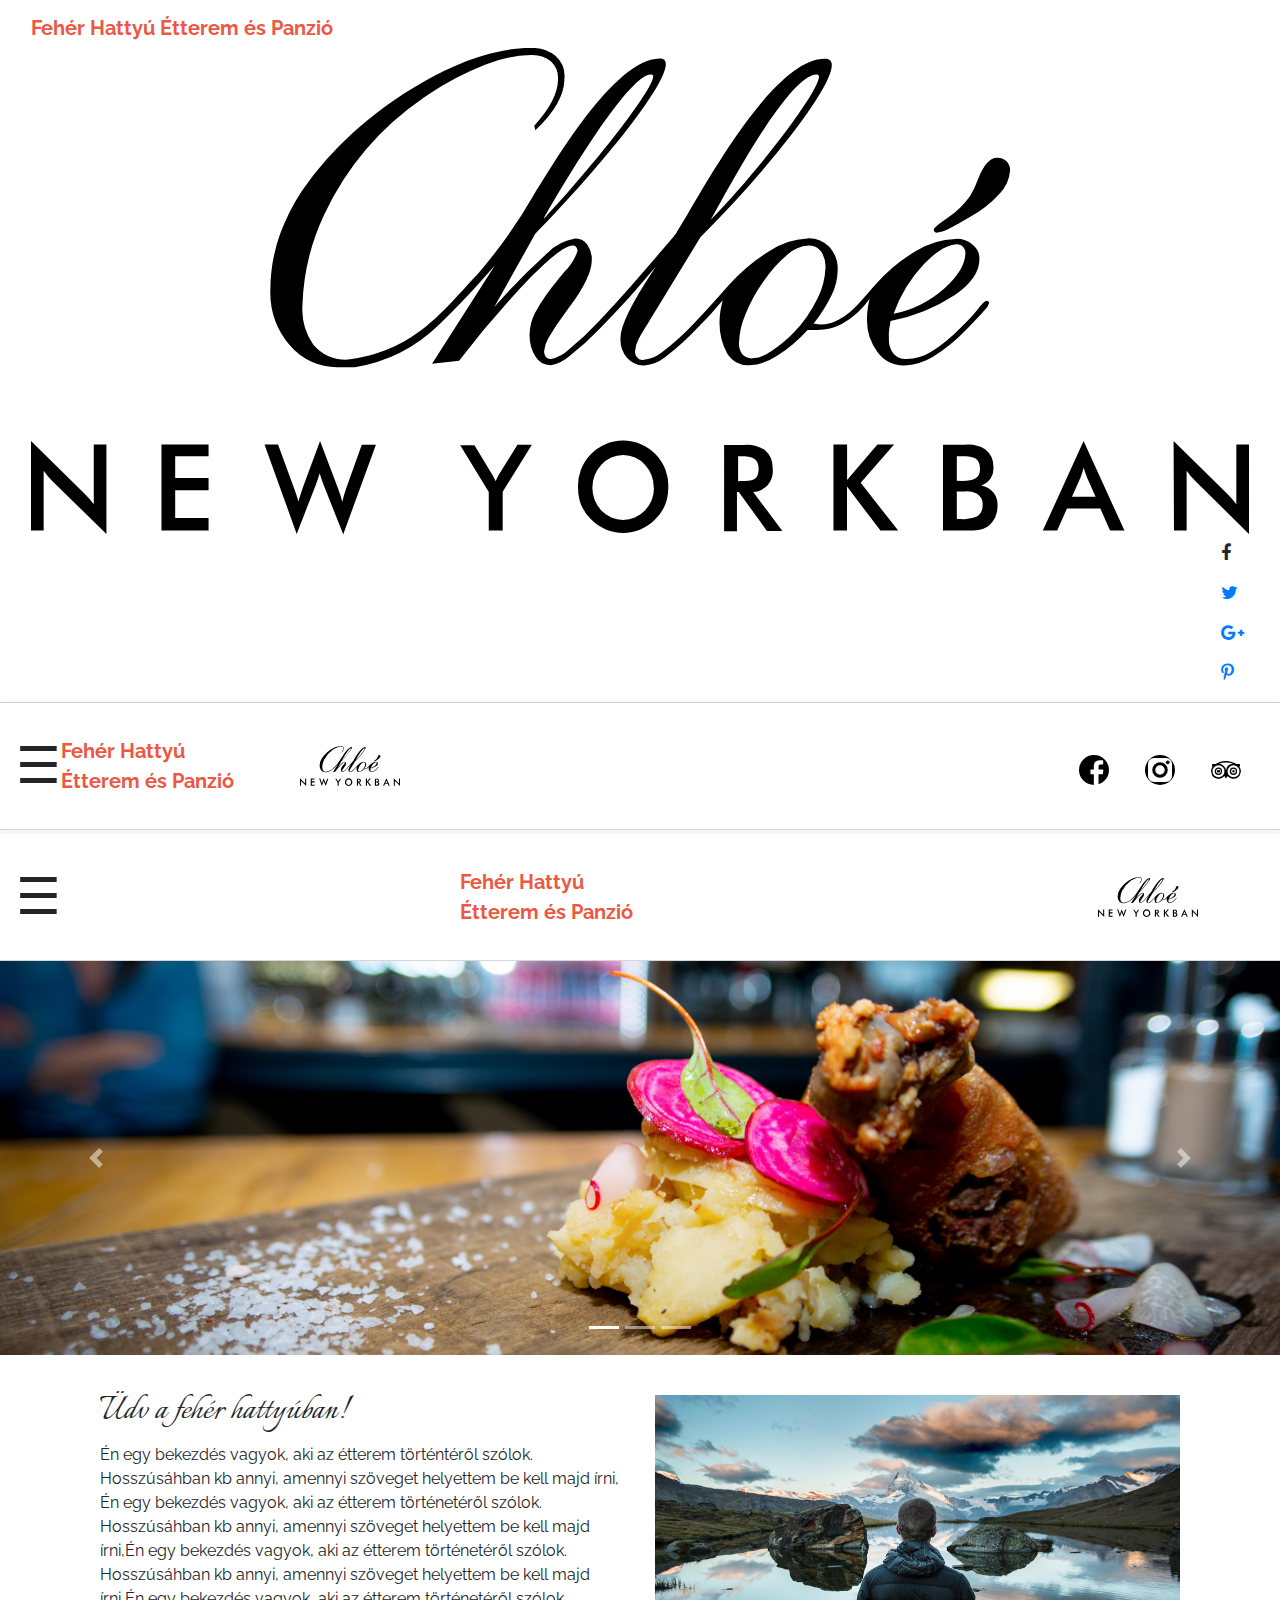
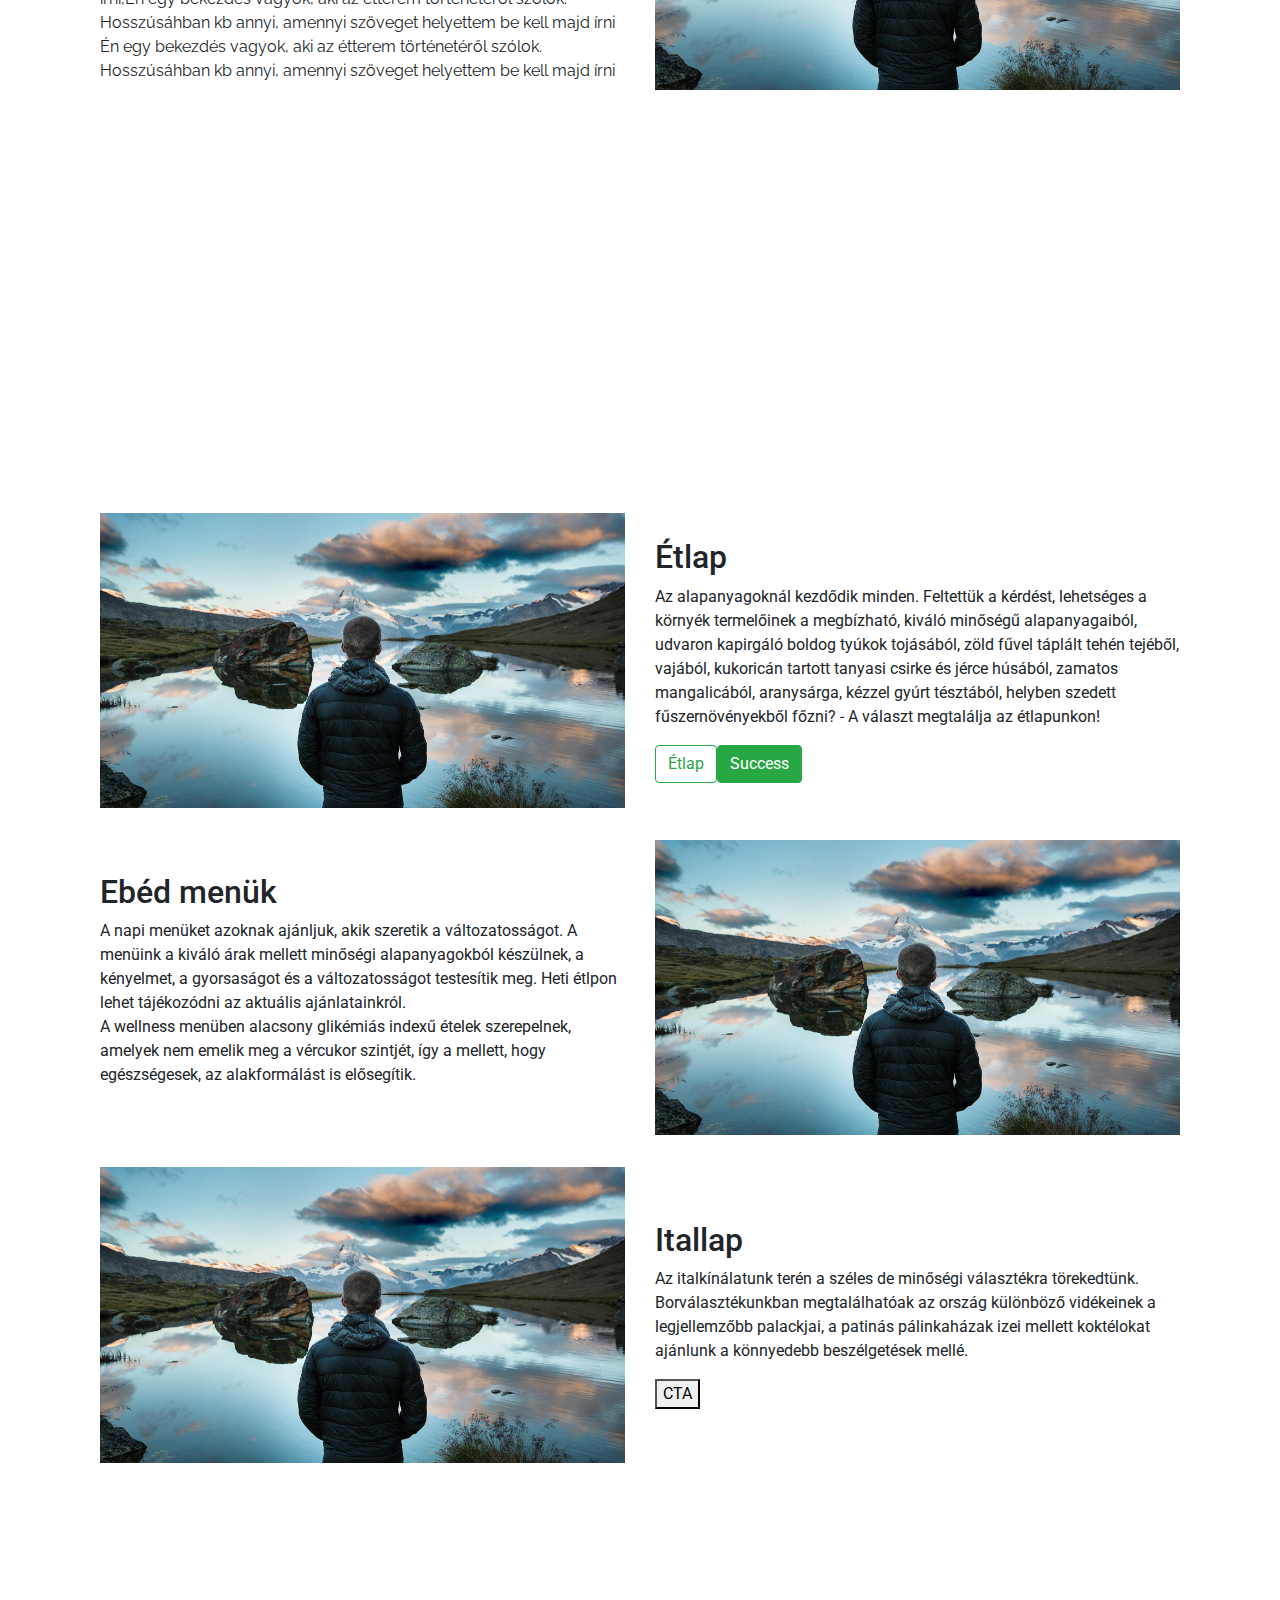
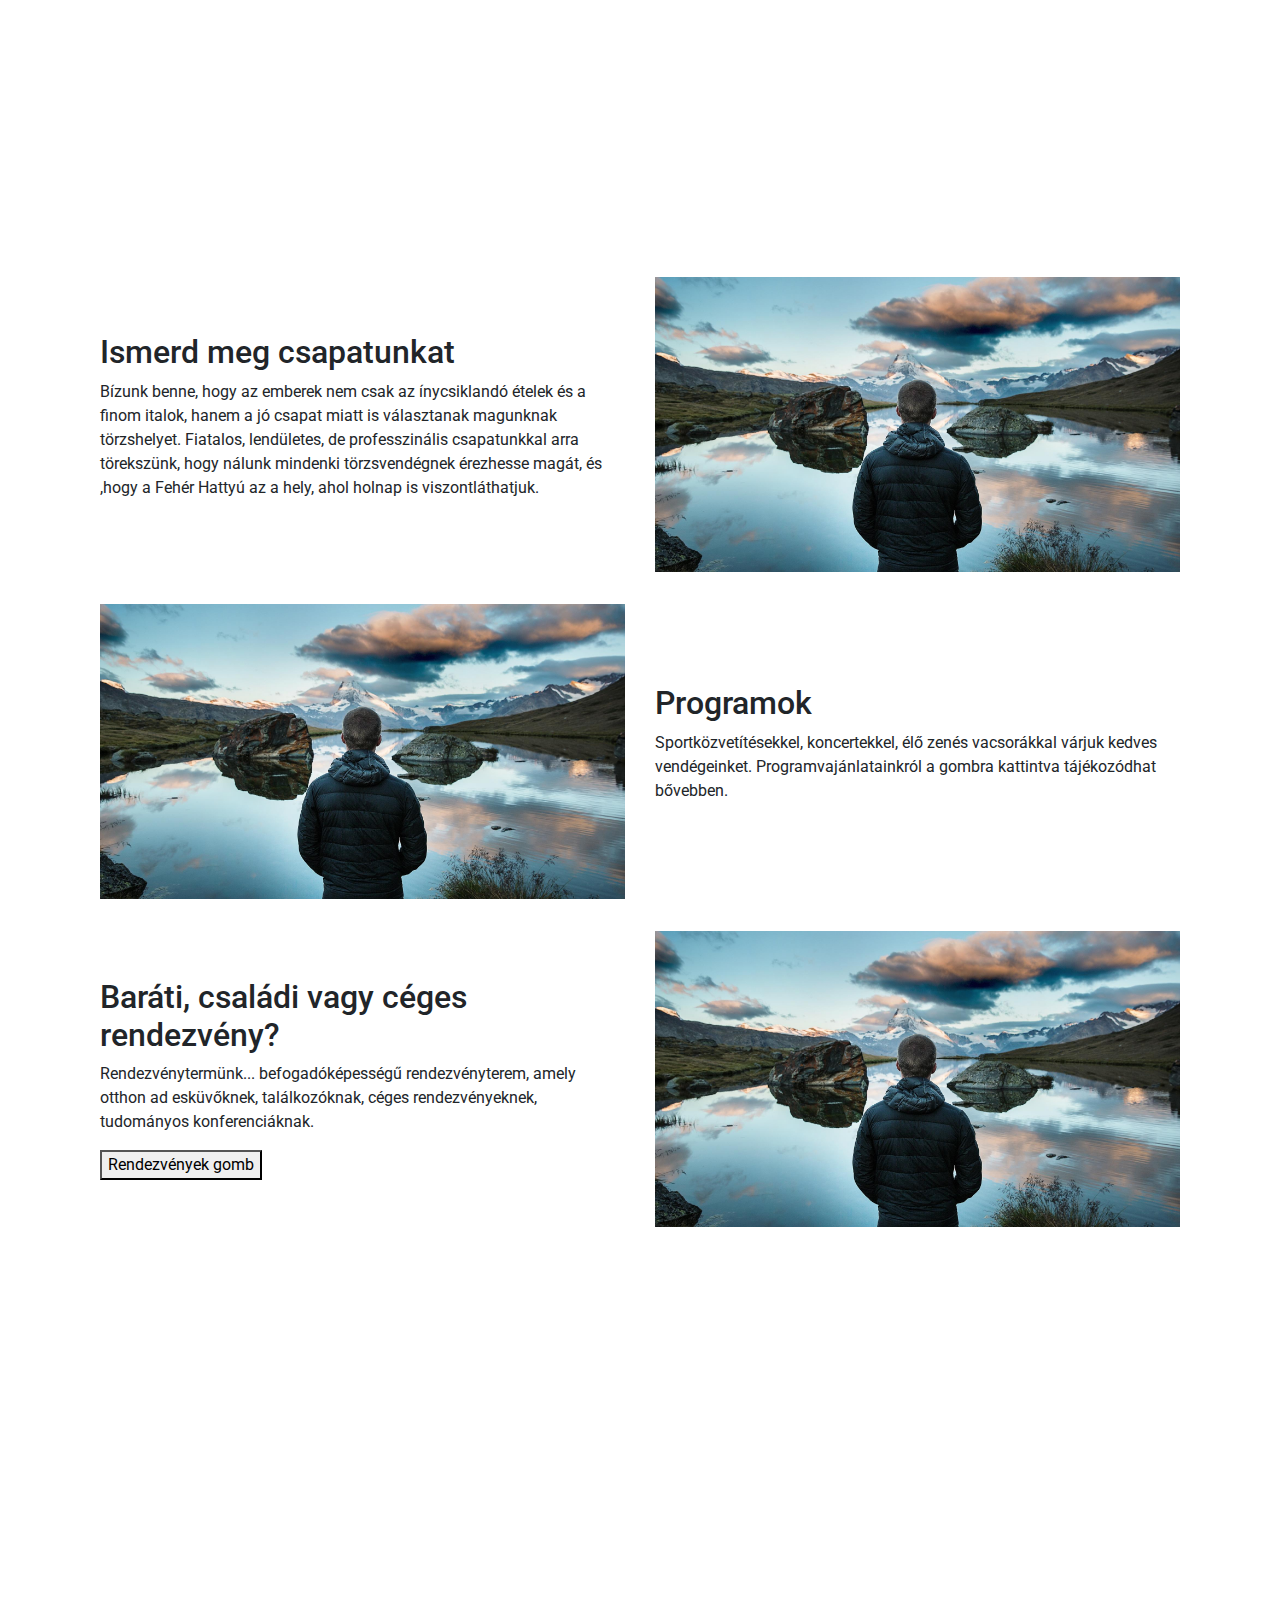
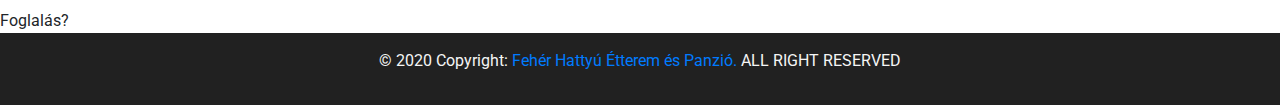
<file: index.html>
<!DOCTYPE html>
<html lang="en">

<head>
  <meta charset="UTF-8">
  <meta name="viewport" content="width=device-width, initial-scale=1.0, shrink-to-fit=no">

  <link rel="stylesheet" href="/Resources/css/bootstrap.css">
  <link rel="stylesheet" href="https://fonts.googleapis.com/css?family=Roboto|Varela+Round|Raleway">
  <link rel="stylesheet" href="https://fonts.googleapis.com/icon?family=Material+Icons">
  <link rel="stylesheet" href="https://maxcdn.bootstrapcdn.com/font-awesome/4.7.0/css/font-awesome.min.css">
  <link rel="stylesheet" href="/Resources/css/index.css">

  <link href="https://fonts.googleapis.com/css2?family=Italianno&display=swap" rel="stylesheet">
  <script src="//maxcdn.bootstrapcdn.com/bootstrap/3.3.0/js/bootstrap.min.js"></script>
  <script src="//code.jquery.com/jquery-1.11.1.min.js"></script>

  <title>Fehér Hattyú Étterem</title>
</head>

<body>

  <!-- Navbar -->
  <nav class="navbar">
    <div class="container-fluid">
      <a class="navbar-brand" href="#"><b>Fehér Hattyú Étterem és Panzió</b></a>
      <img src="/Media/chloe_logo.svg" alt="logo">
      <!-- Collection of nav links, forms, and other content for toggling -->
      <ul class="nav navbar-nav navbar-right ml ml-auto">
        <li href="#" class="nav-item nav-link"><i class="fa fa-facebook"></i></li>
        <a href="#" class="nav-item nav-link"><i class="fa fa-twitter"></i></a>
        <a href="#" class="nav-item nav-link"><i class="fa fa-google-plus"></i></a>
        <a href="#" class="nav-item nav-link"><i class="fa fa-pinterest-p"></i></a>
      </ul>
    </div>
  </nav>

  <nav class="mb-1 navbar navbar-expand-lg navbar-dark default-color" style="background-color: white;">
    <div class="col-xs-1">
      <span style="font-size:50px;cursor:pointer" onclick="openNav()">☰</span>
    </div>

    <a class="navbar-brand align-self-center href=" #"><b>Fehér Hattyú <br> Étterem és Panzió</b></a>
    <a class="navbar-brand" href="#">
      <img style="width: 100px; height: 100px;" src="/Media/chloe_logo.svg" alt="Fehér Hattyú étterem">
    </a>
    <ul class="navbar-nav ml-auto nav-flex-icons">
      <li class="nav-item">
        <a class="nav-link waves-effect waves-light">
          <i class="fab fa-fa-facebook">
            <img style="width: 30px; height: 30px;" src="/Media/facebook.svg" alt="facebook">
          </i>
        </a>
      </li>
      <li class="nav-item">
        <a class="nav-link waves-effect waves-light">
          <img style="width: 30px; height: 30px;" src="/Media/instagram.svg" alt="instagram">
        </a>
      </li>
      <li class="nav-item">
        <a class="nav-link waves-effect waves-light">
          <img style="width: 30px; height: 30px;" src="/Media/tripadvisor.svg" alt="tripadvisor">
        </a>
      </li>
    </ul>
  </nav>

  <!-- fancy oldalsó navbar -->
  <div id="mySidenav" class="sidenav">
    <a href="javascript:void(0)" class="closebtn" onclick="closeNav()">×</a>
    <a href="#">Kezdőlap</a>
    <a href="#">Asztalfoglalás</a>
    <a href="#">Étlap</a>
    <a href="#">Itallap</a>
    <a href="/heti_menu.html">Ebédmenük</a>
    <a href="#">Programok</a>
    <a href="#">Rendezvényterem</a>
    <a href="#">Kapcsolat</a>
    <a href="#">Szállásfoglalás</a>
  </div>
  <div class="navbar">
    <div class="col-xs-1">
      <span style="font-size:50px;cursor:pointer" onclick="openNav()">☰</span>
    </div>
    <a class="navbar-brand align-self-center href=" #"><b>Fehér Hattyú <br> Étterem és Panzió</b></a>
    <a class="navbar-brand" href="#">
      <img style="width: 100px; height: 100px;" src="/Media/chloe_logo.svg" alt="Fehér Hattyú étterem">
    </a>
  </div>
  <div id="demo" class="carousel slide" data-ride="carousel"></div>
  <!-- Header Carousel -->
  <div id="carouselExampleIndicators" class="carousel slide" data-ride="carousel">
    <ol class="carousel-indicators">
      <li data-target="#carouselExampleIndicators" data-slide-to="0" class="active"></li>
      <li data-target="#carouselExampleIndicators" data-slide-to="1"></li>
      <li data-target="#carouselExampleIndicators" data-slide-to="2"></li>
    </ol>
    <div class="carousel-inner">
      <div class="carousel-item active">
        <img class="d-block w-100" src="/Media/kép1.jpg" alt="First slide">
      </div>
      <div class="carousel-item">
        <img class="d-block w-100" src="/Media/kép2.jpg" alt="Second slide">
      </div>
      <div class="carousel-item">
        <img class="d-block w-100" src="/Media/kép3.jpg" alt="Third slide">
      </div>
    </div>
    <a class="carousel-control-prev" href="#carouselExampleIndicators" role="button" data-slide="prev">
      <span class="carousel-control-prev-icon" aria-hidden="true"></span>
      <span class="sr-only">Previous</span>
    </a>
    <a class="carousel-control-next" href="#carouselExampleIndicators" role="button" data-slide="next">
      <span class="carousel-control-next-icon" aria-hidden="true"></span>
      <span class="sr-only">Next</span>
    </a>
  </div>

  <!-- Header paragraph -->
  <div class="text_bal container row">
    <div class="col-md-6 col-sm-12 align-self-center italianno">
      <h1>Üdv a fehér hattyúban!</h1>
      <p>Én egy bekezdés vagyok, aki az étterem történtéről szólok. Hosszúsáhban kb annyi, amennyi szöveget
        helyettem
        be
        kell majd írni, Én egy bekezdés vagyok, aki az étterem történetéről szólok. Hosszúsáhban kb annyi,
        amennyi
        szöveget helyettem be
        kell majd írni,Én egy bekezdés vagyok, aki az étterem történetéről szólok. Hosszúsáhban kb annyi,
        amennyi
        szöveget
        helyettem be
        kell majd írni,Én egy bekezdés vagyok, aki az étterem történetéről szólok. Hosszúsáhban kb annyi,
        amennyi
        szöveget
        helyettem be
        kell majd írni Én egy bekezdés vagyok, aki az étterem történetéről szólok. Hosszúsáhban kb annyi,
        amennyi
        szöveget
        helyettem be
        kell majd írni
      </p>
    </div>
    <img class="col-sm-6 align-self-center" src="/Media/étlap.jpg" alt="Étlap">
  </div>
  <!-- First parallax -->
  <div class="parallax para1"></div>

  <div class="text_jobb container row etlap">
    <img class="col-sm-6 align-self-center" src="/Media/étlap.jpg" alt="Étlap">
    <div class="col-md-6 col-sm-12 align-self-center">
      <h2>Étlap</h2>
      <p>Az alapanyagoknál kezdődik minden. Feltettük a kérdést, lehetséges a környék termelőinek a megbízható,
        kiváló minőségű alapanyagaiból, udvaron kapirgáló boldog tyúkok tojásából, zöld fűvel táplált tehén tejéből,
        vajából, kukoricán tartott tanyasi csirke és jérce húsából, zamatos mangalicából, aranysárga, kézzel gyúrt
        tésztából, helyben szedett fűszernövényekből főzni? - A választ megtalálja az étlapunkon!
      </p>
      <button type="button" class="btn btn-outline-success">Étlap</button>
      <button type="button" class="btn btn-success">Success</button>
    </div>

  </div>

  <div class="text_bal container row ebed_menuk">
    <div class="col-md-6 col-sm-12 align-self-center">
      <h2>Ebéd menük</h2>
      <p>A napi menüket azoknak ajánljuk, akik szeretik a változatosságot. A menüink a kiváló árak mellett
        minőségi alapanyagokból készülnek, a kényelmet, a gyorsaságot és a változatosságot testesítik meg. Heti
        étlpon lehet tájékozódni az aktuális ajánlatainkról. <br>
        A wellness menüben alacsony glikémiás indexű ételek szerepelnek, amelyek nem emelik meg a vércukor
        szintjét, így a mellett, hogy egészségesek, az alakformálást is elősegítik.
      </p>
    </div>
    <img class="col-sm-6 align-self-center" src="/Media/étlap.jpg" alt="Étlap">
  </div>

  <div class="text_jobb container row itallap">
    <img class="col-sm-6 align-self-center" src="/Media/étlap.jpg" alt="Étlap">
    <div class="col-md-6 col-sm-12 align-self-center">
      <h2>Itallap</h2>
      <p>Az italkínálatunk terén a széles de minőségi választékra törekedtünk. Borválasztékunkban megtalálhatóak
        az ország különböző vidékeinek a legjellemzőbb palackjai, a patinás pálinkaházak izei mellett koktélokat
        ajánlunk a könnyedebb beszélgetések mellé.
      </p>
      <button>CTA</button>
    </div>
  </div>

  <div class="parallax para2"></div>

  <div class="text_bal container row csapat">
    <div class="col-md-6 col-sm-12 align-self-center">
      <h2>Ismerd meg csapatunkat</h2>
      <p> Bízunk benne, hogy az emberek nem csak az ínycsiklandó ételek és a finom italok, hanem a jó csapat miatt
        is választanak magunknak törzshelyet. Fiatalos, lendületes, de professzinális csapatunkkal arra törekszünk,
        hogy nálunk mindenki törzsvendégnek érezhesse magát, és ,hogy a Fehér Hattyú az a hely, ahol holnap is
        viszontláthatjuk.
      </p>
    </div>
    <img class="col-sm-6 align-self-center" src="/Media/étlap.jpg" alt="Étlap">
  </div>

  <div class="text_jobb container row programok">
    <img class="col-sm-6 align-self-center" src="/Media/étlap.jpg" alt="Étlap">
    <div class="col-md-6 col-sm-12 align-self-center">
      <h2>Programok</h2>
      <p> Sportközvetítésekkel, koncertekkel, élő zenés vacsorákkal várjuk kedves vendégeinket.
        Programvajánlatainkról a gombra kattintva tájékozódhat bővebben.
      </p>
    </div>
  </div>

  <div class="text_bal container row rendezvenyek">
    <div class="col-md-6 col-sm-12 align-self-center">
      <h2>Baráti, családi vagy céges rendezvény?</h2>
      <p> Rendezvénytermünk... befogadóképességű rendezvényterem, amely otthon ad esküvőknek, találkozóknak,
        céges rendezvényeknek, tudományos konferenciáknak.
      </p>
      <button>
        Rendezvények gomb
      </button>
    </div>
    <img class="col-sm-6 align-self-center" src="/Media/étlap.jpg" alt="Étlap">
  </div>

  <div class="parallax para3"></div>


  Foglalás?
  <footer class="page-footer font-small">
    <div class="footer-copyright text-center py-3">© 2020 Copyright:
      <a href=""> Fehér Hattyú Étterem és Panzió.</a> ALL RIGHT RESERVED
      <p></p>
    </div>
  </footer>

  <script src="https://ajax.googleapis.com/ajax/libs/jquery/3.5.1/jquery.min.js"></script>
  <script src="https://code.jquery.com/jquery-3.2.1.slim.min.js"
    integrity="sha384-KJ3o2DKtIkvYIK3UENzmM7KCkRr/rE9/Qpg6aAZGJwFDMVNA/GpGFF93hXpG5KkN"
    crossorigin="anonymous"></script>
  <script src="https://cdnjs.cloudflare.com/ajax/libs/popper.js/1.12.9/umd/popper.min.js"
    integrity="sha384-ApNbgh9B+Y1QKtv3Rn7W3mgPxhU9K/ScQsAP7hUibX39j7fakFPskvXusvfa0b4Q"
    crossorigin="anonymous"></script>
  <script src="https://maxcdn.bootstrapcdn.com/bootstrap/4.0.0/js/bootstrap.min.js"
    integrity="sha384-JZR6Spejh4U02d8jOt6vLEHfe/JQGiRRSQQxSfFWpi1MquVdAyjUar5+76PVCmYl"
    crossorigin="anonymous"></script>
  <script src="//maxcdn.bootstrapcdn.com/bootstrap/3.3.0/js/bootstrap.min.js"></script>
  <script src="//code.jquery.com/jquery-1.11.1.min.js"></script>
  <script src="slideMenu.js"></script>

</body>

</html>
</file>
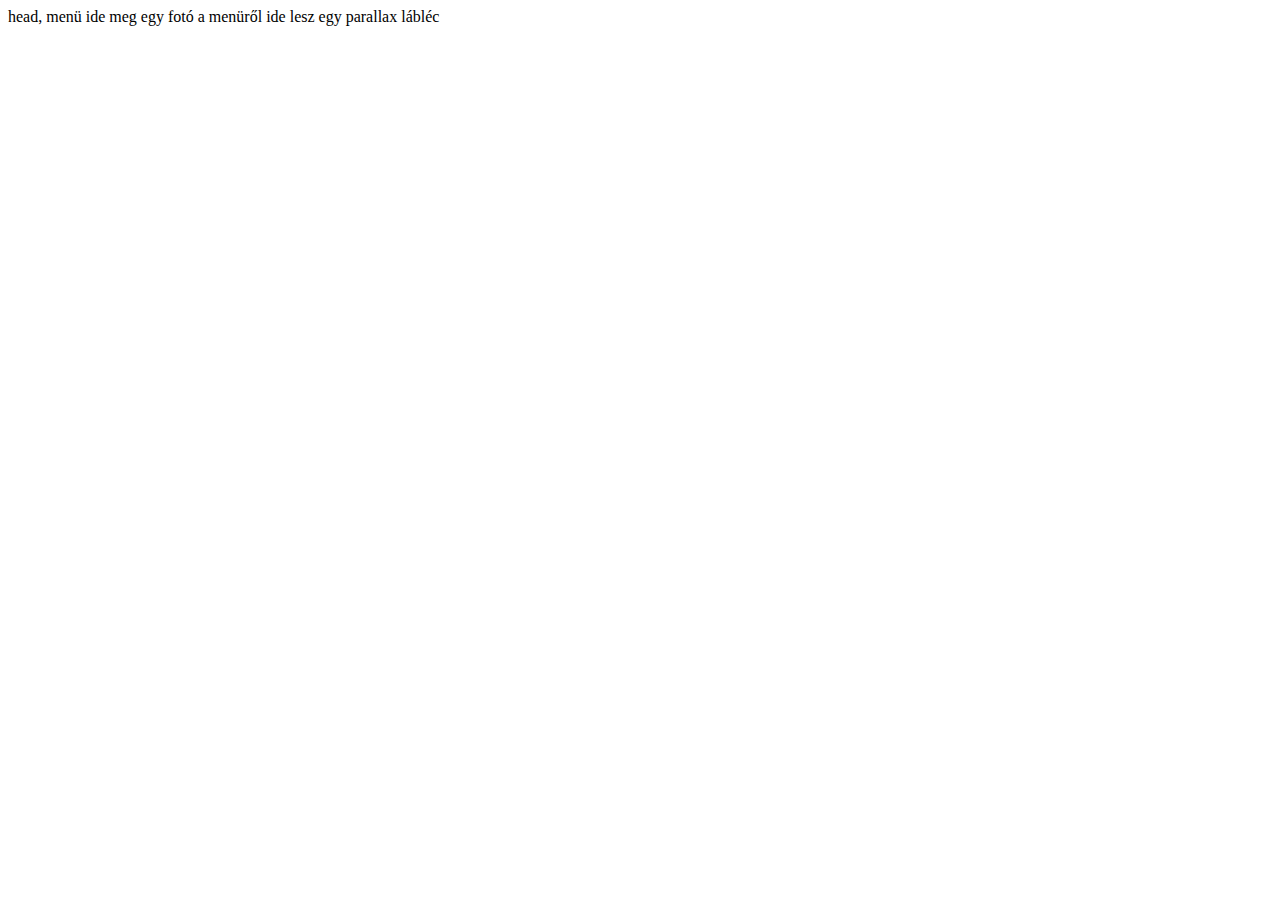
<file: heti_menu.html>
<!DOCTYPE html>
<html lang="en">
<head>
    <meta charset="UTF-8">
    <meta name="viewport" content="width=device-width, initial-scale=1.0">
    <title>Heti menü</title>
</head>
<body>
    head, menü
    ide meg egy fotó a menüről
    ide lesz egy parallax
    lábléc
</body>
</html>
</file>
<file: Resources/css/index.css>
.row {
    margin: 2.5% auto;
}

.row div {
    display: table;
}

.italianno p{
	font-family: Raleway,sans-serif;
}

.italianno h1{
	font-family: Italianno, cursive;
}

.parallax {
    /* Set a specific height */
    min-height: 350px;

    /* Create the parallax scrolling effect */
    background-attachment: fixed;
    background-position: 50%;
    background-repeat: no-repeat;
    background-size: cover;
}

.parallax para1 {
    background-image: url("/Media/kép2.jpg");
}

.parallax para2 {
    background-image: url("/Media/kép3.jpg");
}

.page-footer {
    background-color: #212121;
    color: whitesmoke;
}

.form-inline {
	display: inline-block;
}
.navbar-header.col {
	padding: 0 !important;
}	
.navbar {		
	background: #fff;
	padding-left: 16px;
	padding-right: 16px;
	border-bottom: 1px solid #d6d6d6;
	box-shadow: 0 0 4px rgba(0,0,0,.1);
}
.nav-link {
	margin: 0 5px;
}
.nav-link img {
	border-radius: 50%;
	width: 36px;
	height: 36px;
	margin: -8px 0;
	float: left;
	margin-right: 10px;
}
.navbar .navbar-brand {
	color: #555;
	padding-left: 0;
	font-size: 20px;
	padding-right: 50px;
	font-family: 'Raleway', sans-serif;
}
.navbar .navbar-brand b {
	font-weight: bold;
	color: #eb5844;
}
.navbar .navbar-nav a:hover, .navbar .navbar-nav a:focus {
	color: #f08373 !important;
}
.navbar .navbar-nav a.active, .navbar .navbar-nav a.active:hover {
	color: #eb5844 !important;
	background: transparent !important;
}
.navbar .nav-item i {
	font-size: 18px;
}
.navbar .dropdown-item i {
	font-size: 16px;
	min-width: 22px;
}
@media (min-width: 992px){
	.form-inline .input-group {
		width: 250px;
		margin-right: 30px;
	}
}
@media (max-width: 991px){
	.form-inline {
		display: block;
		margin-bottom: 10px;
		margin-top: 0;
	}
	.input-group {
		width: 100%;
	}
}


/* for the menu */
.sidenav{background-color:#111;height:100%;left:0;overflow-x:hidden;padding-top:60px;position:fixed;top:0;transition:.5s;width:0;z-index:1;}
.sidenav {z-index: 1100;}
.sidenavR{background-color:#111;height:100%;overflow-x:hidden;padding-top:60px;position:fixed;right:0;top:0;transition:.5s;width:0;z-index:1;}
.sidenav a,.sidenavR a{color:#818181;display:block;font-size:1rem;padding:8px 8px 8px 32px;text-decoration:none;transition:.3s;}
.sidenav a:hover,.offcanvas a:focus,.sidenavR a:hover,.offcanvas a:focus{color:#f1f1f1;}
.sidenav .closebtn,.sidenavR .closebtn{font-size:36px;margin-left:50px;position:absolute;right:25px;top:0;}
@media screen and max-height 450px {
.sidenav,.sidenavR{padding-top:15px;}
.sidenav a,.sidenavR a{font-size:18px; text-transform:uppercase;}
}
.sidenav a{text-transform:uppercase;}
</file>
